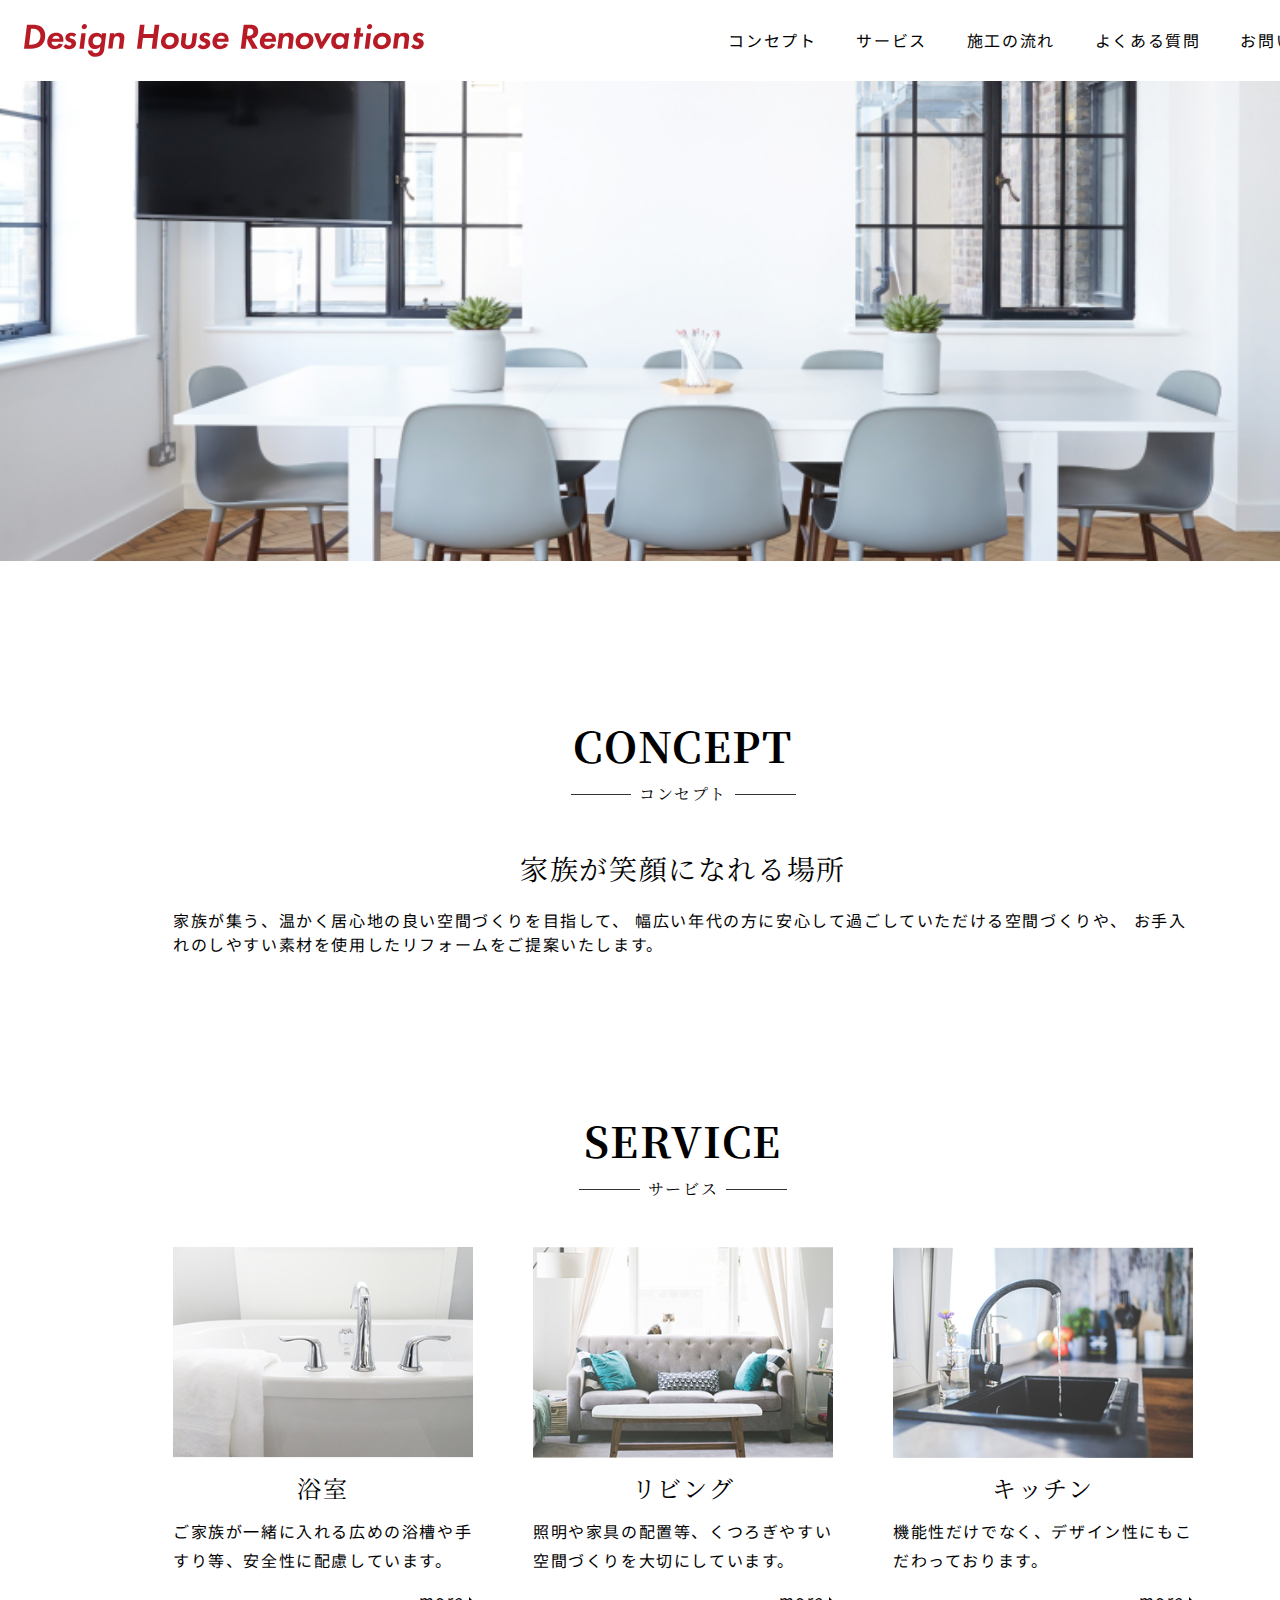
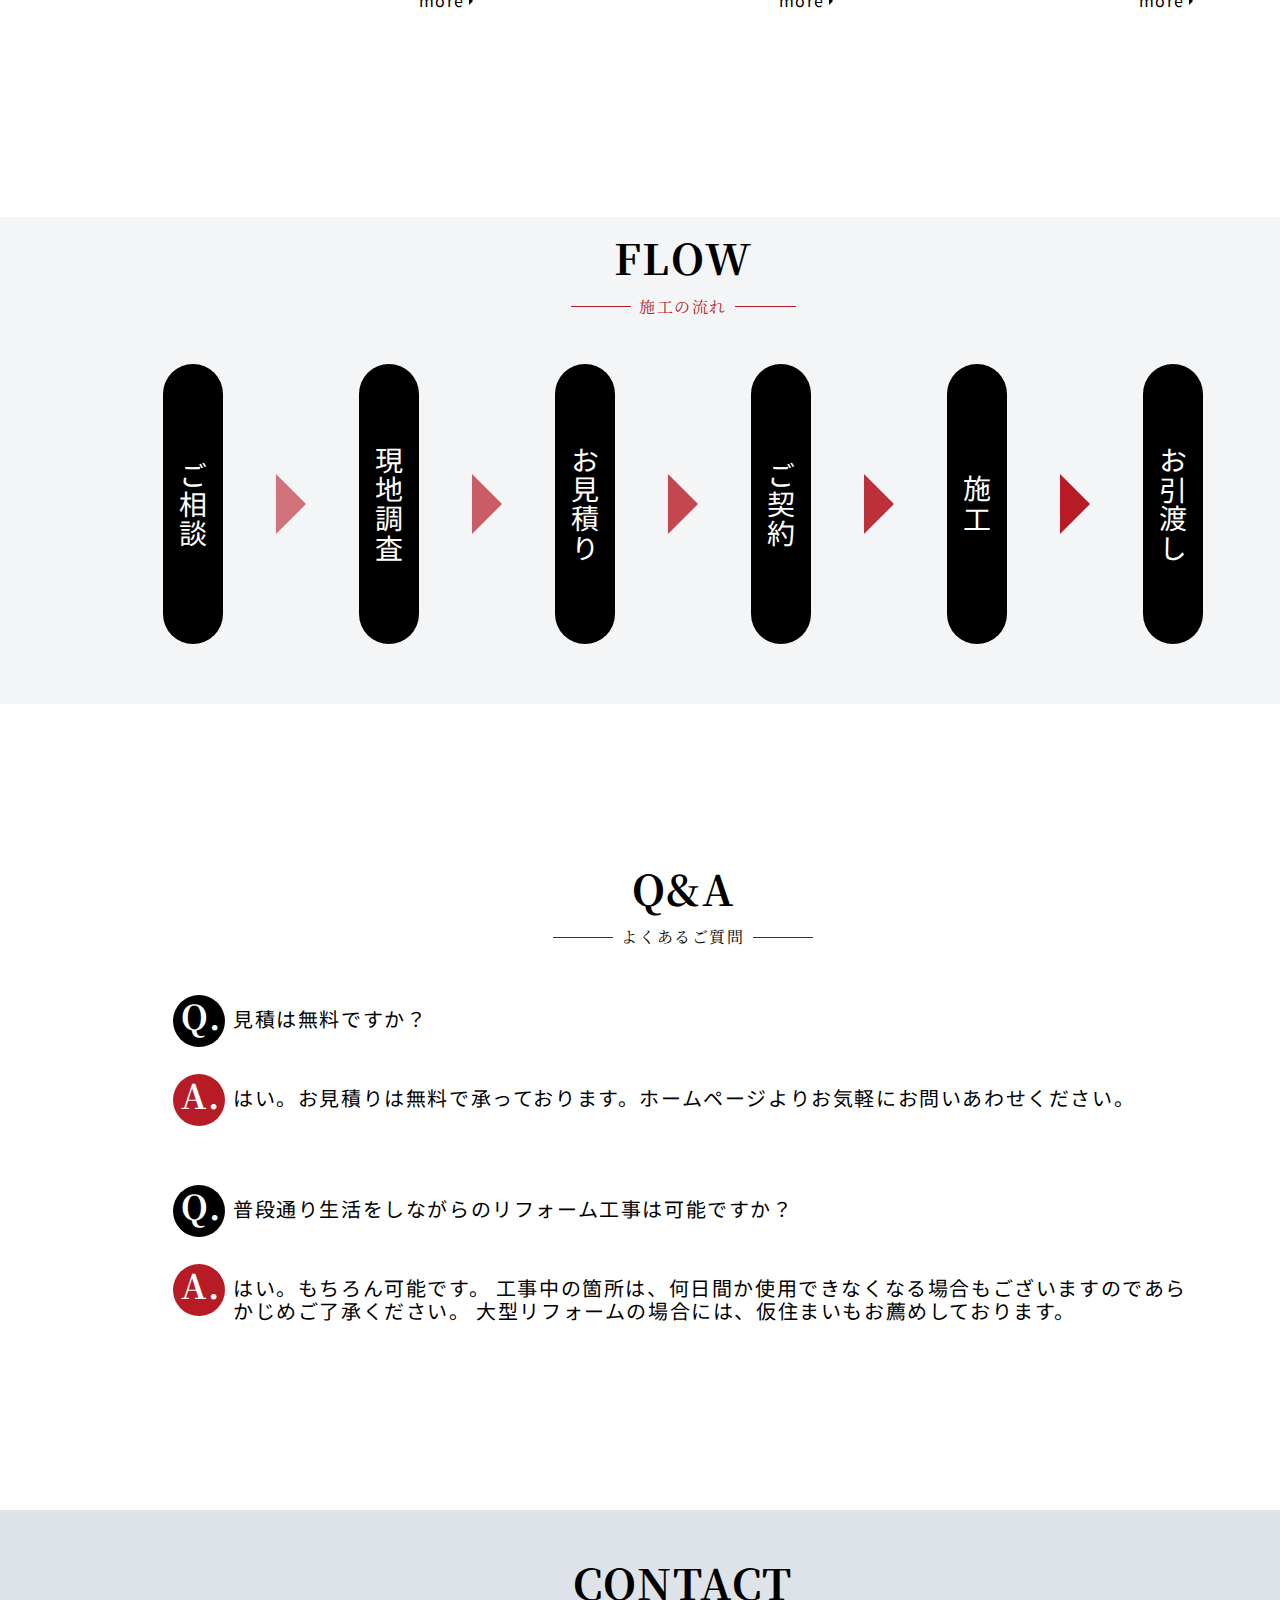
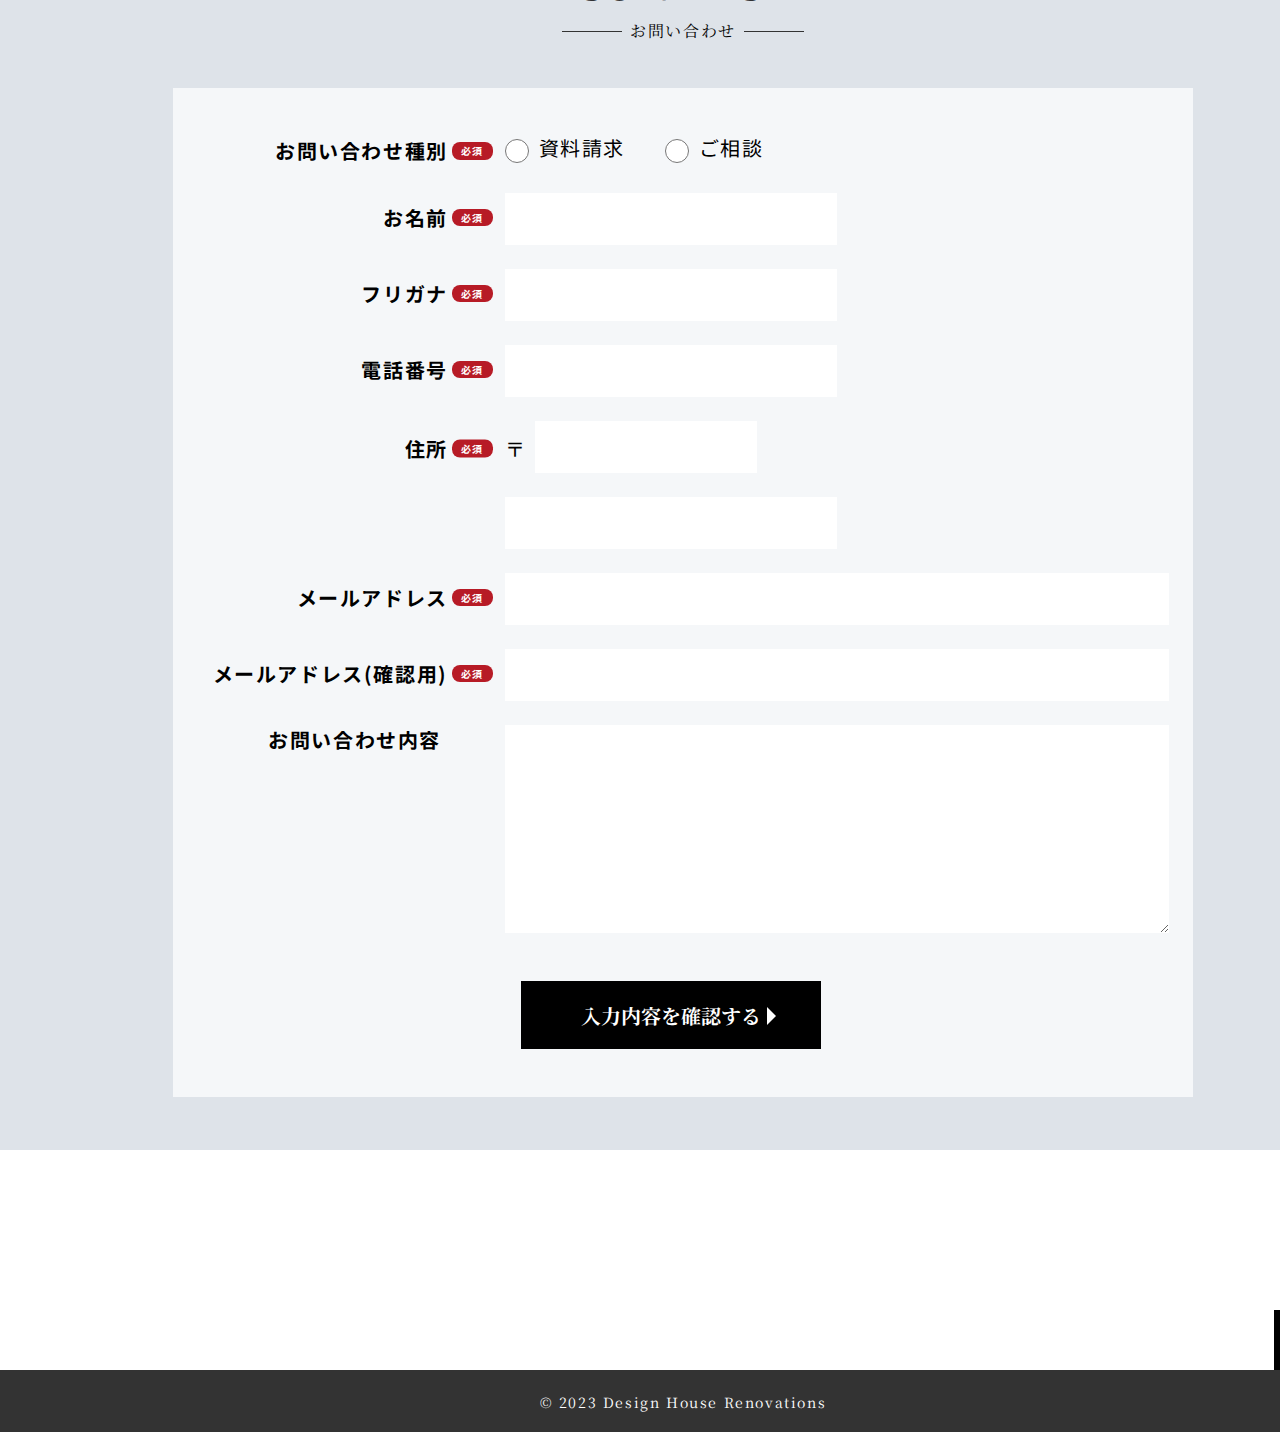
<file: reformWebSite/index.html>
<!DOCTYPE html>
<html lang="ja">
<head>
    <meta charset="UTF-8">
    <meta name="viewport" content="width=device-width, initial-scale=1.0">
    <link rel="stylesheet" href="common/reset.css">
    <link rel="preconnect" href="https://fonts.googleapis.com"><!-- NotoSansJapaneseとNotoSerifJapaneseのgooglefonts使用 -->
    <link rel="preconnect" href="https://fonts.gstatic.com" crossorigin>
    <link href="https://fonts.googleapis.com/css2?family=Noto+Sans+JP:wght@100..900&family=Noto+Serif+JP:wght@200..900&display=swap" rel="stylesheet">
    <link rel="stylesheet" href="styles/style.css">
    <title>Design House Renovations</title>
</head>
<!-- ここまでお決まり -->
<body>
    <!-- ヘッダーはロゴとハンバーガーメニュー -->
    <header>
        <h1 class="logodesign"><img src="images/logo_sp.svg" alt="ロゴ画像"></h1>
        <nav class="gMenu">
            <input class="menu-btn" type="checkbox" id="menu-btn">
            <label class="menu-icon" for="menu-btn">
                <span class="navicon"></span>
            </label>
            <ul class="menu">
                <li><a href="#concept">コンセプト</a></li>
                <li><a href="#service">サービス</a></li>
                <li><a href="#flow">施工の流れ</a></li>
                <li><a href="#qa">よくある質問</a></li>
                <li><a href="#contact">お問い合わせ</a></li>
            </ul>
        </nav>
        <!-- これハンバーガメニューのコピペ -->
    </header>
    <main>
<!-- ここはヒーロー画像だけの部分DIVとかは好きに入れて -->
        <section class="heroArea">
            <img src="images/hero3_big.png" alt="リビングのテーブルとイス">
        </section>
<!-- ここからコンセプトの部分 -->
 <!-- フリガナはSPANにしてみる。ダメだったらPにする。 -->
        <section id="concept" class="conceptArea">
            <h2>
                <span class="daimei">CONCEPT</span><span class="furigana">コンセプト</span>
            </h2>
            <h3 class="conceptSmile">
                家族が笑顔になれる場所
            </h3>
            <p>
                家族が集う、温かく居心地の良い空間づくりを目指して、
                幅広い年代の方に安心して過ごしていただける空間づくりや、
                お手入れのしやすい素材を使用したリフォームをご提案いたします。
            </p>
        </section>
<!-- ここからサービスと浴室、リビング、キッチン。説明と画像は１セット。スマホなら縦、PC横並べ -->
        <section id="service" class="serviceArea">
            <h2>
                <span class="daimei">SERVICE</span>
                <span class="furigana">サービス</span>
            </h2>
<!-- 画像と説明を横並べするためのＤＩＶタグ -->
            <div class="serviceAreaPC">
                <article class="sampleService">
                    <figure class="photo">
                        <img src="images/list-1-img_sp.png" alt="浴槽の画像">
                    </figure>
                    <div class="explanation">
                        <h3>浴室</h3>
                        <p>ご家族が一緒に入れる広めの浴槽や手すり等、安全性に配慮しています。</p>
                        <a class="moreArea" href="#"><span>more</span></a>
                    </div>
                </article>
                <article class="sampleService">
                    <figure class="photo">
                        <img src="images/list-2-img_sp.png" alt="ソファーの画像">
                    </figure>
                    <div class="explanation">
                        <h3>リビング</h3>
                        <p>照明や家具の配置等、くつろぎやすい空間づくりを大切にしています。 </p>
                        <a class="moreArea" href="#"><span>more</span></a>
                    </div>
                </article>
                <article class="sampleService">
                    <figure class="photo">
                        <img src="images/list-3-img_sp.png" alt="流し台の画像">
                    </figure>
                    <div class="explanation">
                        <h3>キッチン</h3>
                        <p>機能性だけでなく、デザイン性にもこだわっております。</p>
                        <a class="moreArea" href="#"><span>more</span></a>
                    </div>
                </article>
            </div>
        </section>
<!-- フロー図のエリア。スマホは縦向き、ＰＣは横並べ。かつ三角マーク設置。設置方法考えておいて -->
        <section id="flow" class="flowArea">
            <h2>
                <span class="daimei">FLOW</span>
                <span class="furigana">施工の流れ</span>
            </h2>
            <div class="flowList">
<!-- 本当はPではない方がいいらしいけど、直せないのでPで配置して作成 -->
                <ul>
                    <li>ご相談</li>
                    <p class="redTri redTriOp60"></p>
                    <li>現地調査</li>
                    <p class="redTri redTriOp70"></p>
                    <li>お見積り</li>
                    <p class="redTri redTriOp80"></p>
                    <li>ご契約</li>
                    <p class="redTri redTriOp90"></p>
                    <li>施工</li>
                    <p class="redTri redTriOp100"></p>
                    <li>お引渡し</li>
                </ul>
            </div>
        </section>
<!-- ここからQ＆Aのエリア -->
        <section id="qa" class="qaArea">
            <h2>
                <span class="daimei">Q&A</span>
                <span class="furigana">よくあるご質問</span>
            </h2>
<!-- ここからQとAのコンビのところ1個目 -->
            <div class="qaWrap">
                <div class="qaRow">
                    <div class="qaBox qBoxOne">
                        <div class="qaIcon q">
                            <span class="iconText">Q.</span>
                        </div>
                        <div class="qaText">
                            見積は無料ですか？
                        </div>
                    </div>
                    <div class="qaBox">
                        <div class="qaIcon a">
                            <span class="iconText">A.</span>
                        </div>
                        <div class="qaText">
                            はい。お見積りは無料で承っております。ホームページよりお気軽にお問いあわせください。
                        </div>
                    </div>
                </div>
                <div class="qaRow">
                    <div class="qaBox">
                        <div class="qaIcon q">
                            <span class="iconText">Q.</span>
                        </div>
                        <div class="qaText">
                            普段通り生活をしながらのリフォーム工事は可能ですか？
                        </div>
                    </div>
                    <div class="qaBox">
                        <div class="qaIcon a">
                            <span class="iconText">A.</span>
                        </div>
                        <div class="qaText">
                            はい。もちろん可能です。
                            工事中の箇所は、何日間か使用できなくなる場合もございますのであらかじめご了承ください。
                            大型リフォームの場合には、仮住まいもお薦めしております。
                        </div>
                    </div>
                </div>
            </div>
        </section>
<!-- ここからフォームエリア -->
        <section id="contact" class="formArea">
            <h2>
                <span class="daimei">CONTACT</span>
                <span class="furigana">お問い合わせ</span>
            </h2>
                <form class="formBg" action="#" method="">
                        <div class="formRow">
                            <label class="label">
                                お問い合わせ種別
                                <span class="requireMark">必須</span>
                            </label>
                            <div class="radio">
                                <label>
                                    <input class="radioButton" type="radio" name="kinds" value="資料請求">
                                    <span class="radioText">資料請求</span>
                                </label>
                                <label>
                                    <input class="radioButton" type="radio" name="kinds" value="ご相談">
                                    <span class="radioText">ご相談</span>
                                </label>
                            </div>
                        </div>
                        <div class="formRow">
                            <label for="onamae" class="label">
                                お名前
                                <span class="requireMark">必須</span>
                            </label>
                            <input class="inputField shortSize" id="onamae" type="text" name="name" value="">
                        </div>
                        <div class="formRow">
                            <label for="onamaefurigana" class="label">
                                フリガナ
                                <span class="requireMark">必須</span>
                            </label>
                            <input class="inputField shortSize" id="onamaefurigana" type="text" name="furigana" value="">
                        </div>
                        <div class="formRow">
                            <label for="banngou" class="label">
                                電話番号
                                <span class="requireMark">必須</span>
                            </label>
                            <input class="inputField shortSize" id="banngou" type="tel" name="tel" value="">
                        </div>
                        <div class="postFormRow formRow">
                            <label for="address" class="label labelAddress">
                                住所
                                <span class="requireMark">必須</span>
                            </label>
                            <div class="postFormPC">
                                <label class="postForm">
                                    <span class="postMark">〒</span>
                                    <input class="inputField postCode" type="text" name="postcode" Value="">
                                </label>
                                <div class="addressForm">
                                    <input class="inputField longSize"  id="address" type="text" name="address" Value="">
                                </div>
                            </div>
                        </div>
                        <div class="formRow">
                            <label for="mailaddress" class="label">
                                メールアドレス
                                <span class="requireMark">必須</span>
                            </label>
                            <input class="inputField longSize" id="mailaddress" type="email" name="email" Value="">
                        </div>
                        <div class="formRow">
                            <label for="kakuninaddress" class="label">
                                メールアドレス(確認用)
                                <span class="requireMark">必須</span>
                            </label>
                            <input class="inputField longSize" id="kakuninaddress" type="email" name="email" Value="">
                        </div>
                        <div class="formRow">
                            <label for="textarea" class="label noReq">
                                お問い合わせ内容
                            </label>
                            <textarea class="inquiryField longSize" id="textarea" name="message" rows="6"></textarea>
                        </div>
                        <div class="sendButton formRow">
                            <input class="inputField sendCheck" type="submit" value="入力内容を確認する">
                        </div>
                </form>
        </section>
        <section class="linkMark">
            <a href="#top" class="toTop"><p class="arrow_top"></p></a>
        </section>
    </main>
    <!-- この下フッター -->
    <footer>
            <small>&copy; 2023 Design House Renovations</small>
    </footer>
</body>
</html>
</file>
<file: reformWebSite/styles/style.css>
@charset "utf-8";
/* 全体の設定 */
body {
  font-family: 'Noto Sans JP','Noto Serif JP', sans-serif;
  font-size: 14px;
  width:100%;
  min-width: 375px;
  letter-spacing:0.1em;
}
/* 一部文字だけフォント違うので指定 */
.daimei,.furigana,h3,.sendCheck,.iconText,footer {
  font-family: 'Noto Serif JP','Noto Sans JP', sans-serif;
}
.daimei,.sendCheck ,.iconText{
  font-weight:bold;
}
/* 文字サイズと配置 */
main p {
  line-height:1.8;
}
/* ヘッダー部分作成 */
.main {
  position: relative;
}
header h1{
  margin: 16px 123px 16px 12px;
}
/* 以下ハンバーガメニューのコピペ */
/* メニューを画面上部に固定表示しています */
.gMenu {
  position: fixed;
  right: 0;
  top: 0;
  width: 100%;
  z-index: 99;
}
/* メニューアイコンwを画面右上に固定しています */
.gMenu .menu-icon {
  cursor: pointer;
  position: absolute;
  right: 10px;
  top: 12px;
  padding-top: 5px;
  height: 12px;
}
/* メニューアイコン（三本線）の真ん中の線です */
.gMenu .menu-icon .navicon {
  background-color: #000000; /* 色は自由に変更可能です */
  display: block;
  height: 2px; /* 太さ */
  width: 31px; /* 長さ */
  position: relative;
  transition: background-color .4s ease-out 0; /* 形が変わる時のアニメーション */
}
/* メニューアイコン（三本線）の上と下の線を疑似要素で追加 */
.gMenu .menu-icon .navicon::before,
.gMenu .menu-icon .navicon::after {
  background-color: #000000; /* 色は自由に変更可能です */
  content: '';
  display: block;
  height: 100%;
  position: absolute;
  transition: all .4s ease-out; /* 形が変わる時のアニメーション */
  width: 100%;
}
.gMenu .menu-icon .navicon::before {top: 10px;} /* 位置を上にずらしています */
.gMenu .menu-icon .navicon::after {top: -10px;} /* 位置を下にずらしています */
/* 表示されるメニューです */
.gMenu .menu {
  background-color: rgba(255,255,255,0.9);
  overflow: hidden;
  max-height: 0; /* ★最初は高さを0にして非表示状態に */
  transition: max-height .6s; /* 表示されるときのアニメーション */
  text-align: center;
}
/* メニュー部分のデザインです */
.gMenu .menu li:first-of-type {
  padding-top: 100px;
}
.gMenu .menu li a {
  display: block;
  padding: 24px 20px;
  text-decoration: none;
  text-transform: uppercase;
}
.gMenu .menu li a:hover {
  background-color: #f4f4f4;
}
/* チェックボックスは常に非表示です */
.gMenu .menu-btn {
  display: none;
}
/* ▼▼▼以下はチェックボックスがONの時の状態です▼▼▼ */
.gMenu .menu-btn:checked ~ .menu {
  max-height: 535px; /* ★チェックボックスがオンの時高さを535pxにして表示させます */
  transition: max-height .6s;
}
/* メニューボタンの中央の線を非表示に */
.gMenu .menu-btn:checked ~ .menu-icon .navicon {
  background: transparent;
}
/* メニューボタンの上下の線を45度傾けて✕印を作ります */
.gMenu .menu-btn:checked ~ .menu-icon .navicon::before {
  transform: rotate(-45deg);top: 0;
}
.gMenu .menu-btn:checked ~ .menu-icon .navicon::after {
  transform: rotate(45deg);top: 0;
}
/* ページのメインコンテンツ作成 */
/* 一番上の写真編集 */
.heroArea  {
  height:480px;
  width:100%;
  overflow:hidden;
  margin-bottom:32px;
}
.heroArea img {
  height:480px;
  width:100%;
  object-fit:cover;
  object-position: center;
}
/* コンセプトエリア */
main h2 {
  display: block;
  text-align:center;
}
.daimei {
  font-size:28px;
  display:block;
  margin-bottom:8px;
}
.furigana{
  display:flex;
  justify-content:center;
  font-size:12px;
  margin:0 0 24px;
}
.furigana::before , .furigana::after {
  content:"";
  border-top: 1px solid #333333;
  width:60.5px;
  margin:0 8px;
  align-self:center;
}
.conceptArea{
  margin:0 12px 80px;
}
.conceptSmile{
  text-align:center;
  font-size:20px;
  margin-bottom: 16px;
}
.conceptArea p {
  line-height:1.5;
}
/* サービスエリア */
.serviceArea {
  margin:0 12px 80px;
}
.photo ,.explanation p {
  margin-bottom:8px;
}
.photo {
  margin:0 auto;
}
.sampleService h3 {
  font-size:20px;
  text-align: center;
  margin-bottom:8px;
}
/* moreのところ */
.moreArea {
  display:flex;
  justify-content: flex-end;
  margin-bottom:48px;
}
.moreArea::after {
  content:"";
  width: 0;
  height: 0;
  border-style: solid;
  border-top: 4px solid transparent;
  border-bottom: 4px solid transparent;
  border-left: 4.75px solid #000000;
  border-right: 0;
  transform: translateY(6px); 
  margin-left: 4px;
}
/*フローエリア */
.flowArea {
  background-color: rgba(32,64,105,0.05);
  padding: 16px 0 12px;
  margin-bottom:80px;
}
.flowArea h2 .furigana{
  color:#b71b26;
}
.flowArea h2 .furigana.furigana::before,
.flowArea h2 .furigana.furigana::after {
  border-top: 1px solid #b71b26;
}
/* フロー留意点。フロー・矢印・フロー・矢印ではなく、（フロー＋矢印）・（フロー＋矢印）である。 */
/* フローを縦に配置する*/
.flowList ul li{
  font-size:16px;
  background-color:#000000;
  color:#ffffff;
  width: 300px;
  height:32px;
  border-radius:20px;
  margin: 12px auto ;
  /* liのflexは、中身の文字の位置を変えるためのもの */
  display: flex;
  justify-content: center;
  align-items: center;
  padding: 8px 0;
}
/* フロー図の三角形 */
.redTri{
  width:0;
  height:0;
  border-style:solid;
  border-right:16px solid transparent;
  border-left:16px solid transparent;
  border-top:16px solid #B71B26;
  margin: 0 auto;
}
/* グラデーション */
.redTriOp60{
  opacity: 0.6;
}
.redTriOp70{
  opacity: 0.7;
}
.redTriOp80{
  opacity: 0.8;
}
.redTriOp90{
  opacity: 0.9;
}
.redTriOp100{
  opacity: 1.0;
}
/* Q＆エリア */
.qaArea {
  margin:0 12px 80px;
}
.qaBox {
  display:flex;
  align-items:center;
  margin-top:16px;
}
.qBoxOne {
  margin-top:24px;
}
.qaText{
  margin-top:6px;
  align-self: flex-start;
}
.qaIcon{
  align-self:flex-start;
  width:36px;
  height:36px;
  border-radius: 50%;
  margin-right:10px;
  color:#ffffff;
  font-size:20px;
  position : relative;
/* なんかFlexにするとなんとかなる。 */
  display: flex;
  justify-content: flex-start;
  align-items: center;
/* ネットのコピペ。Flexは親要素の中の子要素を広げるような用法？ */
  flex:0 0 36px;
}
.iconText {
  position: absolute;
  top:5px;
  left:5px;
}
.q{
  background-color:#000000;
}
.a {
  background-color: #B71B26;
}
/* QA終了 */
/* この部分が送信フォーム */
form {
  text-align: center;
}
.formArea {
  background-color: rgba(32,64,105,0.15);
  padding : 16px 0;
  margin-bottom:80px;
}
.formRow {
  margin:0 12px 24px;
}
.label {
  display:block;
  margin-bottom:10px;
  font-weight:bold;
  font-size:16px;
}
.requireMark {
  margin-left:4px;
  color:#ffffff;
  font-size:10px;
  padding: 3px 9px;
  background-color:#B71B26;
  font-weight:bold;
  border-radius:8px;
  vertical-align: 2px;
}
.radio {
  display:flex;
  margin-top:18px;
  justify-content: center;
  gap : 40px;
}
input[type="radio"] {
  height:16px;
  width:16px;
}
.radioText {
  margin-left:4px;
}
.inputField {
  height:32px;
}
input[type="text"],input[type="email"],input[type="tel"],
textarea {
  width:100%;
  background-color: #ffffff;
  text-align:left;
  font-size:14px;
}
 .postForm {
  display: flex;
  width:125px;
  height:30px;
  margin-bottom:8px;
}
.postForm .postCode {
  width:125px;
  margin-left:4px;
}
.postMark {
  margin:8px 4px 8px 0;
}
.addressForm {
  display: flex;
}
.inquiryField {
  height:120px;
}
.sendButton {
  background-color:#000000;
  color:#ffffff;
  width: 200px;
  height:48px;
  font-size:16px;
  display: flex;
  justify-content: center;
  align-items: center;
  margin : 0 auto;
  position:relative;
}
.sendButton::after {
  content:"";
  width: 0;
  height: 0;
  border-style: solid;
  border-top: 6px solid transparent;
  border-bottom: 6px solid transparent;
  border-left: 6px solid #ffffff;
  border-right: 0;
  position: absolute;
  right:16.5px;
  bottom:19px;
}
.sendCheck {
  width: 200px;
  height:48px;
}
/* 画面下部の四角マーク */
.linkMark {
  position:relative;
  background-color:#000000;
  width:46px;
  height: 46px;
  justify-content: flex-end;
  left:317px;
  right:12px;
  bottom:0;
}
.arrow_top {
  position: relative;
  display: inline-block;
  width: 30px;
  height: 15px;
  margin-top:15.5px;
  margin-left:8px;
}
.arrow_top::before,
.arrow_top::after {
  content: "";
  position: absolute;
  top: 0;
  left: calc(50% - 1px);
  width: 2px;
  height: 21px;
  border-radius: 9999px;
  background-color: #ffffff;
  transform-origin: 50% 1px;
}
.arrow_top::before {
  transform: rotate(49.75deg);
}
.arrow_top::after {
  transform: rotate(-49.75deg);
}
/* フッター部分作成 */
footer {
  height:45px;
  background-color: #333333;
  color:#ffffff;
  text-align:center;
  padding: 16px 20px 16px;
  font-size:13px;
}
footer small{
  font-size:12px;
}


/* ここからPC版 */
@media screen and (min-width:768px){

h1 img {content: url(../images/logo_pc.svg);
}
/* マウスホバー追加 */
header .gMenu .menu li a:hover {
  background-color: #ffffff;
  text-decoration: underline 2px solid #223E69;
}
/* ここはハンバーガーメニューの打ち消し */
header {
  display:flex;
}
.menu-icon , .menu-btn {
  display: none;
}
.gMenu {
  display: flex;
  position:static;
  background-color: #ffffff;
  overflow: visible;
  max-height:none;
  align-items: center;
  justify-content: flex-end;
}
.gMenu .menu {
  color:#000000;
  display: flex;
  max-height:none;
  height:32px;
  padding:0;
}
.gMenu .menu li:first-of-type{
  padding-top:0;
}
/* 以下の部分はPC版のメニューの配置とマウスオーバー */
.gMenu .menu li  {
  align-self: center;
  gap:40px;
}
header .gMenu .menu a:hover {
  text-decoration: underline double #223E69;
  transform: scale(1.5) translateY(-5px);
  transition-property: transform,translate;
  transition-duration:.4s ;
  transition-delay:0;
  transition-timing-function:ease-out;
}
/* メインエリアの修正 */
body {
  font-size: 16px;
  width:100%;
  min-width:1366px;
}
/* explanationのpとfuriganaとmoreは16pxなのでこれで良し */
.logodesign {
  margin:24px;
}
.label {
  font-size:20px;
}
/* メイン画像のところ*/
main .heroArea img {
  height:545px;
  width:100%;
  object-fit:cover;
  object-position:center 50%;
}
.heroArea {
  margin-bottom:160px;
}
/* コンセプトと配置 */
.daimei {
  font-size:42px;
  margin-bottom:16px;
}
.furigana {
  font-size:16px;
  margin:0 0 48px;
}
/* 線の長さは一緒 */
/* コンセプトのエリア */
.conceptArea  {
  width:1020px;
  margin:0 auto 160px;
  }
.conceptSmile{
  font-size:28px;
  margin-bottom: 24px;
}
/* サービスエリアの場所 */
.serviceArea {
  width:1020px;
  margin:0 auto;
  margin-bottom:160px;
}
.serviceAreaPC {
  display:flex;
  justify-content: space-between;
}
.sampleService {
  width: 300px;
}
.photo img {
  width : 300px;
}
.photo {
  margin-bottom:16px;
}
.serviceAreaPC h3 {
  font-size:24px;
  text-align:center;
  margin-bottom:16px;
}
.explanation p {
  margin-bottom:16px;
}
/* フローエリア */
.flowArea {
  margin-bottom:160px;
}
.flowList ul {
  display:flex;
  padding-bottom:48px;
  justify-content: center;
}
.flowList ul li{
  font-size:28px;
  width: 60px;
  height:280px;
  border-radius:60px;
  margin: auto 12px;
  justify-content: center;
  align-items: center;
  padding: 0;
/* 横書きから縦書きへ変更する。ネットのコピペ。理解するか、あとで代替案を探すこと */
  writing-mode: vertical-rl;
}
.redTri{
  border-style:solid;
  border-top: 30px solid transparent;
  border-bottom: 30px solid transparent;
  border-left: 30px solid #b71b26;
  border-right: 0;
  margin: auto 41px;
}
/* グラデーションそのまま */
/* Q&AエリアやっぱりQ＆Aの部分はわからない。強引にやるが、後日ちょうどいい位置の並べ方をちゃんと学ぶこと */
/* Q＆エリア */
.qaRow {
  margin-bottom:48px;
}
.iconText {
  top:1px;
  left:8px;
}
.qaText{
  margin-top:12px;
  align-self: flex-start;
  font-size:20px;
  margin-bottom:28px;
}
.qaBox {
  display:flex;
  align-items:flex-start;
}
.qaArea {
  width:1020px;
  margin:0 auto 160px;
}
.qaIcon{
  width:52px;
  height:52px;
  margin-right:8px;
  font-size:34px;
  flex:0 0 52px;
}
/* ここからフォームエリア */
.formArea {
  padding-top : 48px;
  padding-bottom: 0;
  background-color: rgba(32,64,105,0.15);
  margin-bottom:160px;
  height:1240px;
}
.formBg {
  font-size:20px;
  width:1020px;
  background-color:rgba(255,255,255,0.7);
  margin:0 auto;
  margin-bottom:48px;
  padding:48px 24px 48px 0;
}
.formRow {
  display:flex;
  margin:0 0 24px;
}
.inputField {
  height:52px;
}
.formRow .shortSize {
  width : 332px;
}
.formRow .longSize {
  width:664px;
}
.radio {
  margin-top:0;
}
.radioText {
  margin-left:4px;
  vertical-align:top;
}
.label {
  display: flex;
  justify-content: flex-end;
  align-items: center;
  width:332px;
  padding-right:12px;
  transform: translateY(3px); 
}
.label.noReq {
  padding-right:64px;
  align-self:flex-start;
}
/* スマホで作成した枠線のキャンセルを行う。 */
input[type="radio"] {
  height:24px;
  width:24px;
}
.postFormRow {
  display:flex;
}
.labelAddress {
  align-self:flex-start;
  transform: translateY(15.5px); 
}
.addressForm {
  width:332px;
}
.postMark{
  margin:16px 4px 16px 0;
}
.postForm  {
  width:100%;
  height:52px;
  padding-left:0;
  margin-bottom:24px;
  display: flex;
  margin-left:0;
}
.postForm .postCode {
  width:222px;
  margin-left:4px;
}
.inquiryField {
  border:0px solid #000000;
  height:208px;
}
.sendButton {
  font-size:20px;
  width: 300px;
  height:68px;
  margin:48px auto 0 ;
}
.sendButton::after {
  content:"";
  width: 0;
  height: 0;
  border-style: solid;
  border-top: 9px solid transparent;
  border-bottom: 9px solid transparent;
  border-left: 9.5px solid #ffffff;
  border-right: 0;
  margin-left:8px;
  right:45.5px;
  bottom:24px;
}
.sendCheck {
  width: 300px;
  height:68px;
}
.sendButton :hover {
  background-color: #ffffff;
  color:#000000;
  border:1px solid #000000;
  font-weight:bold;
  font-size:30px;
  transition:all .2s ease-out ;
}
/* ここがしたのマーク */
.linkMark {
  position:relative;
  background-color:#000000;
  width:60px;
  height: 60px;
  left:1274px;
  bottom:0;
}
.arrow_top {
  position: relative;
  display: inline-block;
  width: 40px;
  height: 20px;
  margin-top:19px;
  margin-left:10px;
}
.arrow_top::before,
.arrow_top::after {
  content: "";
  position: absolute;
  top: 0;
  left: calc(50% - 1px);
  width: 2px;
  height: 30px;
  border-radius: 9999px;
  background-color: #ffffff;
  transform-origin: 50% 1px;
}
.arrow_top::before {
  transform: rotate(49.75deg);
}
.arrow_top::after {
  transform: rotate(-49.75deg);
}
/*　ここフッターー */
footer {
  height:62px;
  font-size:14px;
  padding:24px 0;
}
footer small{
  font-size:14px;
}
}
</file>
